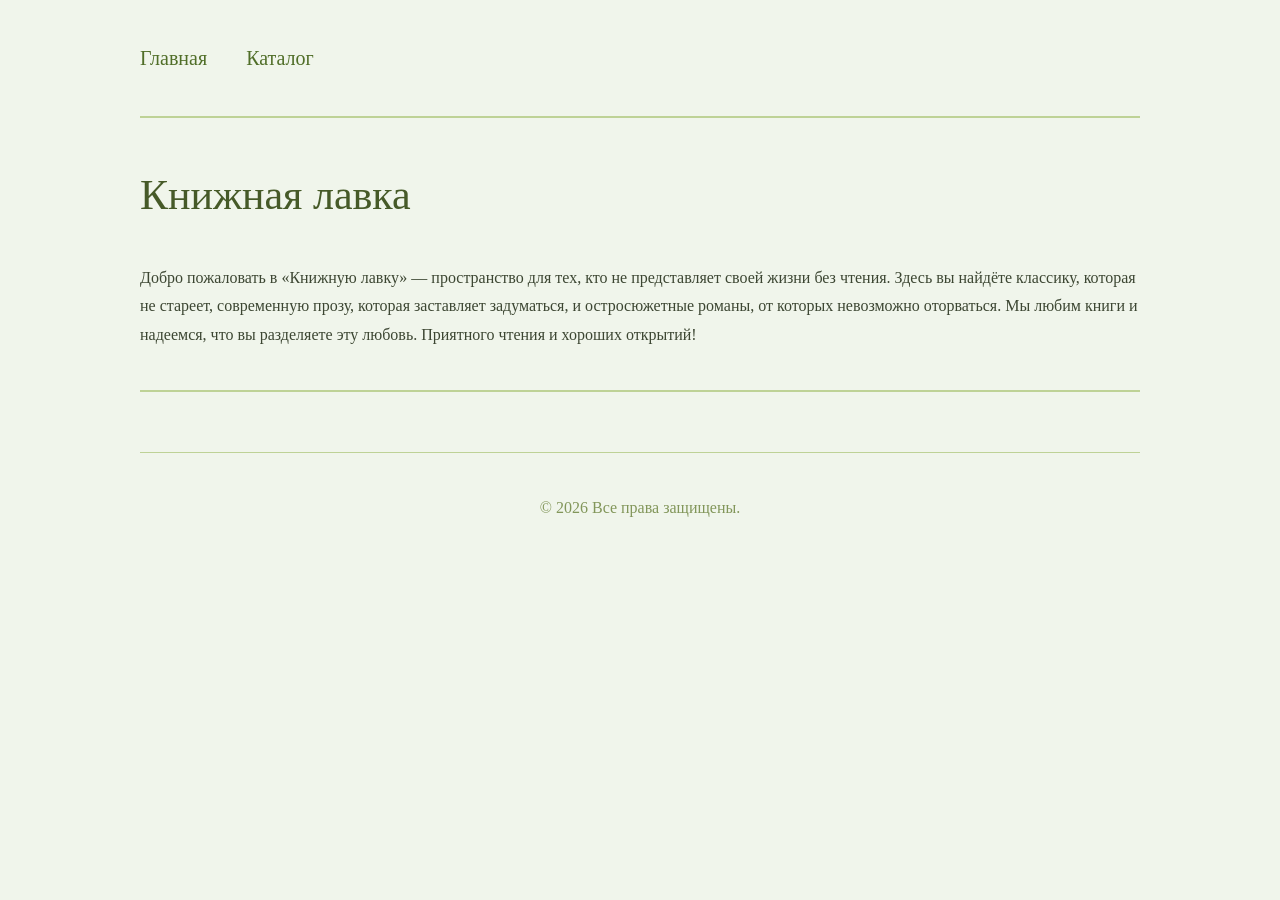
<file: index.html>
﻿<!DOCTYPE html>
<html lang="ru">
<head>
    <meta charset="utf-8">
    <title>Книжная лавка - главная</title>
    <link rel="stylesheet" type="text/css" href="style.css">
</head>
<body>

    <!-- меню с классом menu -->
    <ul class="menu">
        <li><a href="index.html">Главная</a></li>
        <li><a href="catalog.html">Каталог</a></li>
    </ul>

    <hr>

    <h1>Книжная лавка</h1>

    <p>
        Добро пожаловать в «Книжную лавку» — пространство для тех, кто не представляет своей жизни без чтения. Здесь вы найдёте классику, которая не стареет, современную прозу, которая заставляет задуматься, и остросюжетные романы, от которых невозможно оторваться. Мы любим книги и надеемся, что вы разделяете эту любовь. Приятного чтения и хороших открытий!
    </p>

    <hr>

    <footer>
        <p>&copy; 2026 Все права защищены.</p>
    </footer>

</body>
</html>
</file>
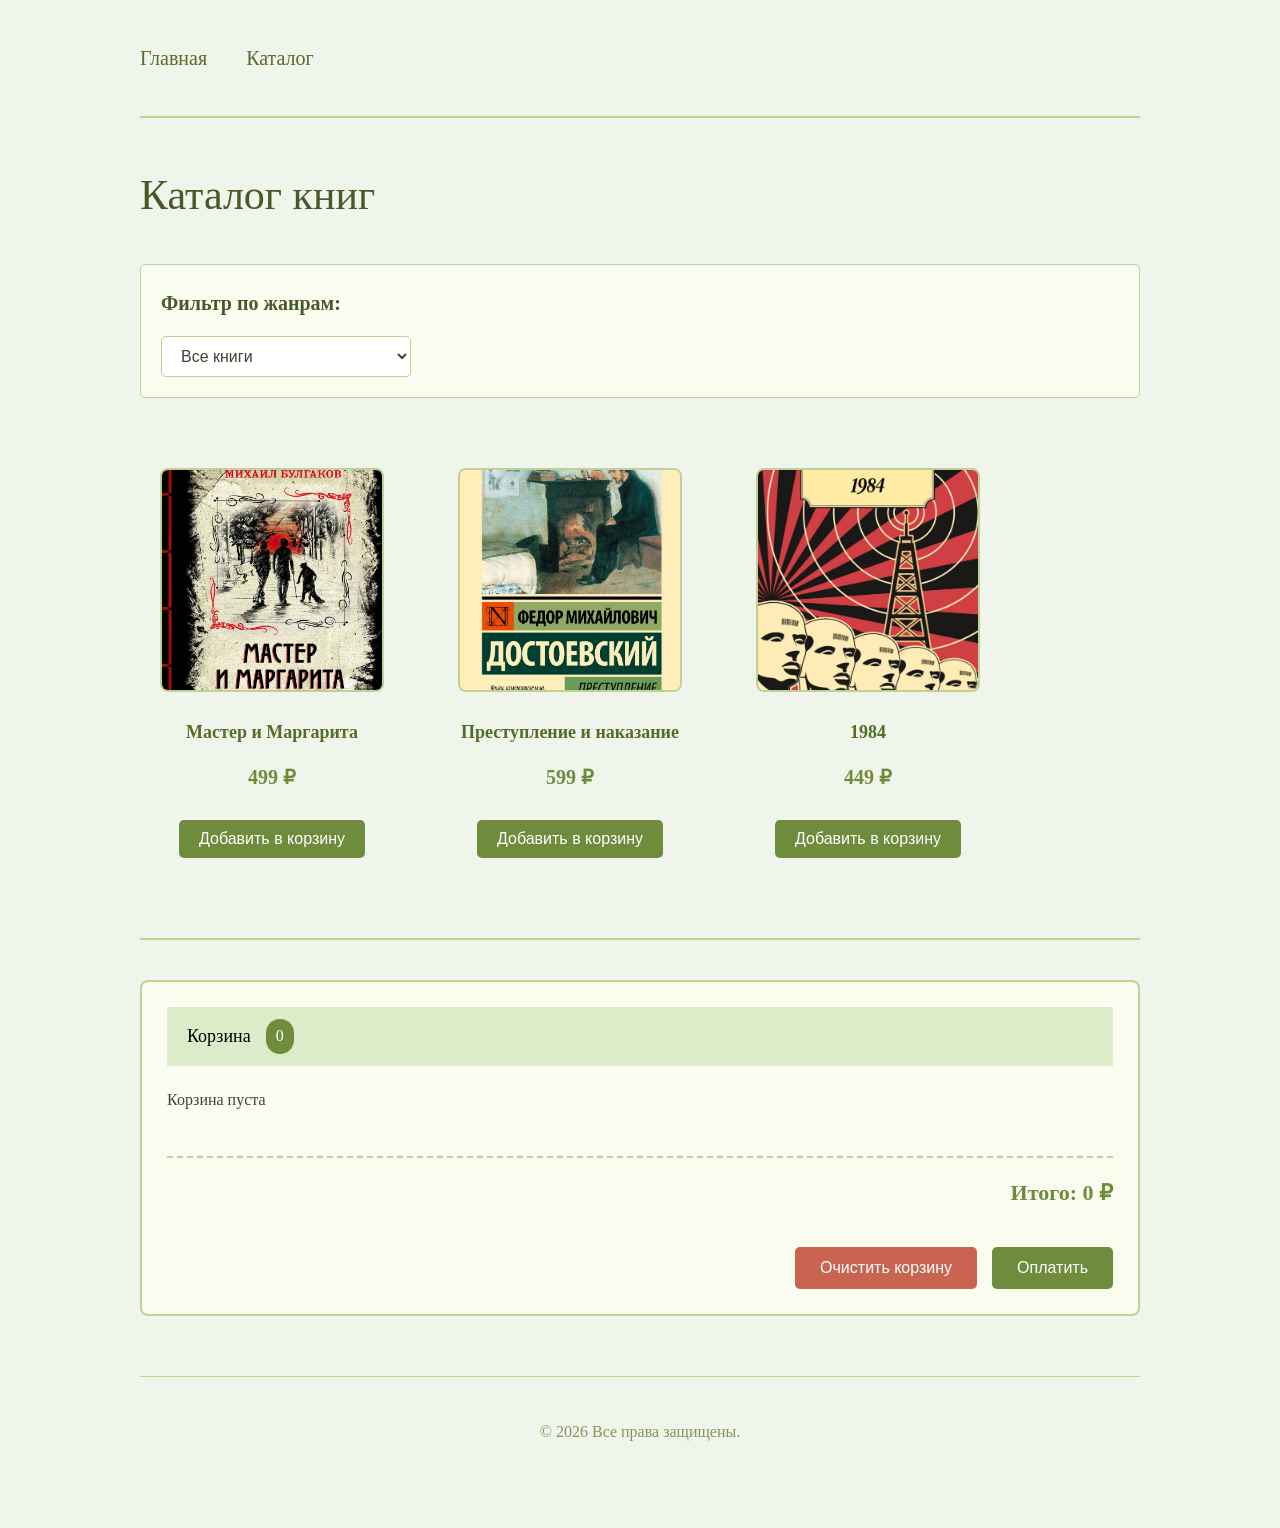
<file: catalog.html>
﻿<!DOCTYPE html>
<html lang="ru">
<head>
    <meta charset="utf-8">
    <title>Книжная лавка - каталог</title>
    <link rel="stylesheet" type="text/css" href="style.css">
</head>
<body>

    <!-- меню с классом menu -->
    <ul class="menu">
        <li><a href="index.html">Главная</a></li>
        <li><a href="catalog.html">Каталог</a></li>
    </ul>

    <hr>

    <h1>Каталог книг</h1>

    <!-- фильтр по жанрам -->
    <div class="filter-container">
        <h3>Фильтр по жанрам:</h3>
        <select id="category-filter">
            <option value="all">Все книги</option>
            <option value="romance">Роман</option>
            <option value="classic">Классика</option>
            <option value="dystopia">Антиутопия</option>
        </select>
    </div>
    
    <!-- книга 1: Мастер и Маргарита -->
    <div class="catalog-item" data-id="1" data-title="Мастер и Маргарита" data-price="499" data-category="romance">
        <img src="images/book1_small.jpg">
        <br>
        <a href="master.html">Мастер и Маргарита</a>
        <div class="book-price">499 ₽</div>
        <button class="add-to-cart" data-id="1">Добавить в корзину</button>
    </div>

    <!-- книга 2: Преступление и наказание -->
    <div class="catalog-item" data-id="2" data-title="Преступление и наказание" data-price="599" data-category="classic">
        <img src="images/book2_small.jpg">
        <br>
        <a href="crime.html">Преступление и наказание</a>
        <div class="book-price">599 ₽</div>
        <button class="add-to-cart" data-id="2">Добавить в корзину</button>
    </div>

    <!-- книга 3: 1984 -->
    <div class="catalog-item" data-id="3" data-title="1984" data-price="449" data-category="dystopia">
        <img src="images/book3_small.jpg">
        <br>
        <a href="orwell.html">1984</a>
        <div class="book-price">449 ₽</div>
        <button class="add-to-cart" data-id="3">Добавить в корзину</button>
    </div>

    <hr>

    <!-- секция корзины -->
    <div id="cart-section" class="cart-section">
        <h2>Корзина <span id="cart-count" class="cart-count">0</span></h2>

        <!-- список товаров в корзине -->
        <div id="cart-items" class="cart-items"></div>

        <!-- общая сумма -->
        <div id="cart-total" class="cart-total">Итого: 0 ₽</div>

        <!-- кнопки управления корзиной -->
        <div class="cart-buttons">
            <button id="clear-cart" class="cart-btn clear-btn">Очистить корзину</button>
            <button id="checkout-btn" class="cart-btn checkout-btn">Оплатить</button>
        </div>
    </div>
    

    <footer>
        <p>&copy; 2026 Все права защищены.</p>
    </footer>

    <!-- подключаем JavaScript -->
    <script src="script.js"></script>
</body>
</html>
</file>
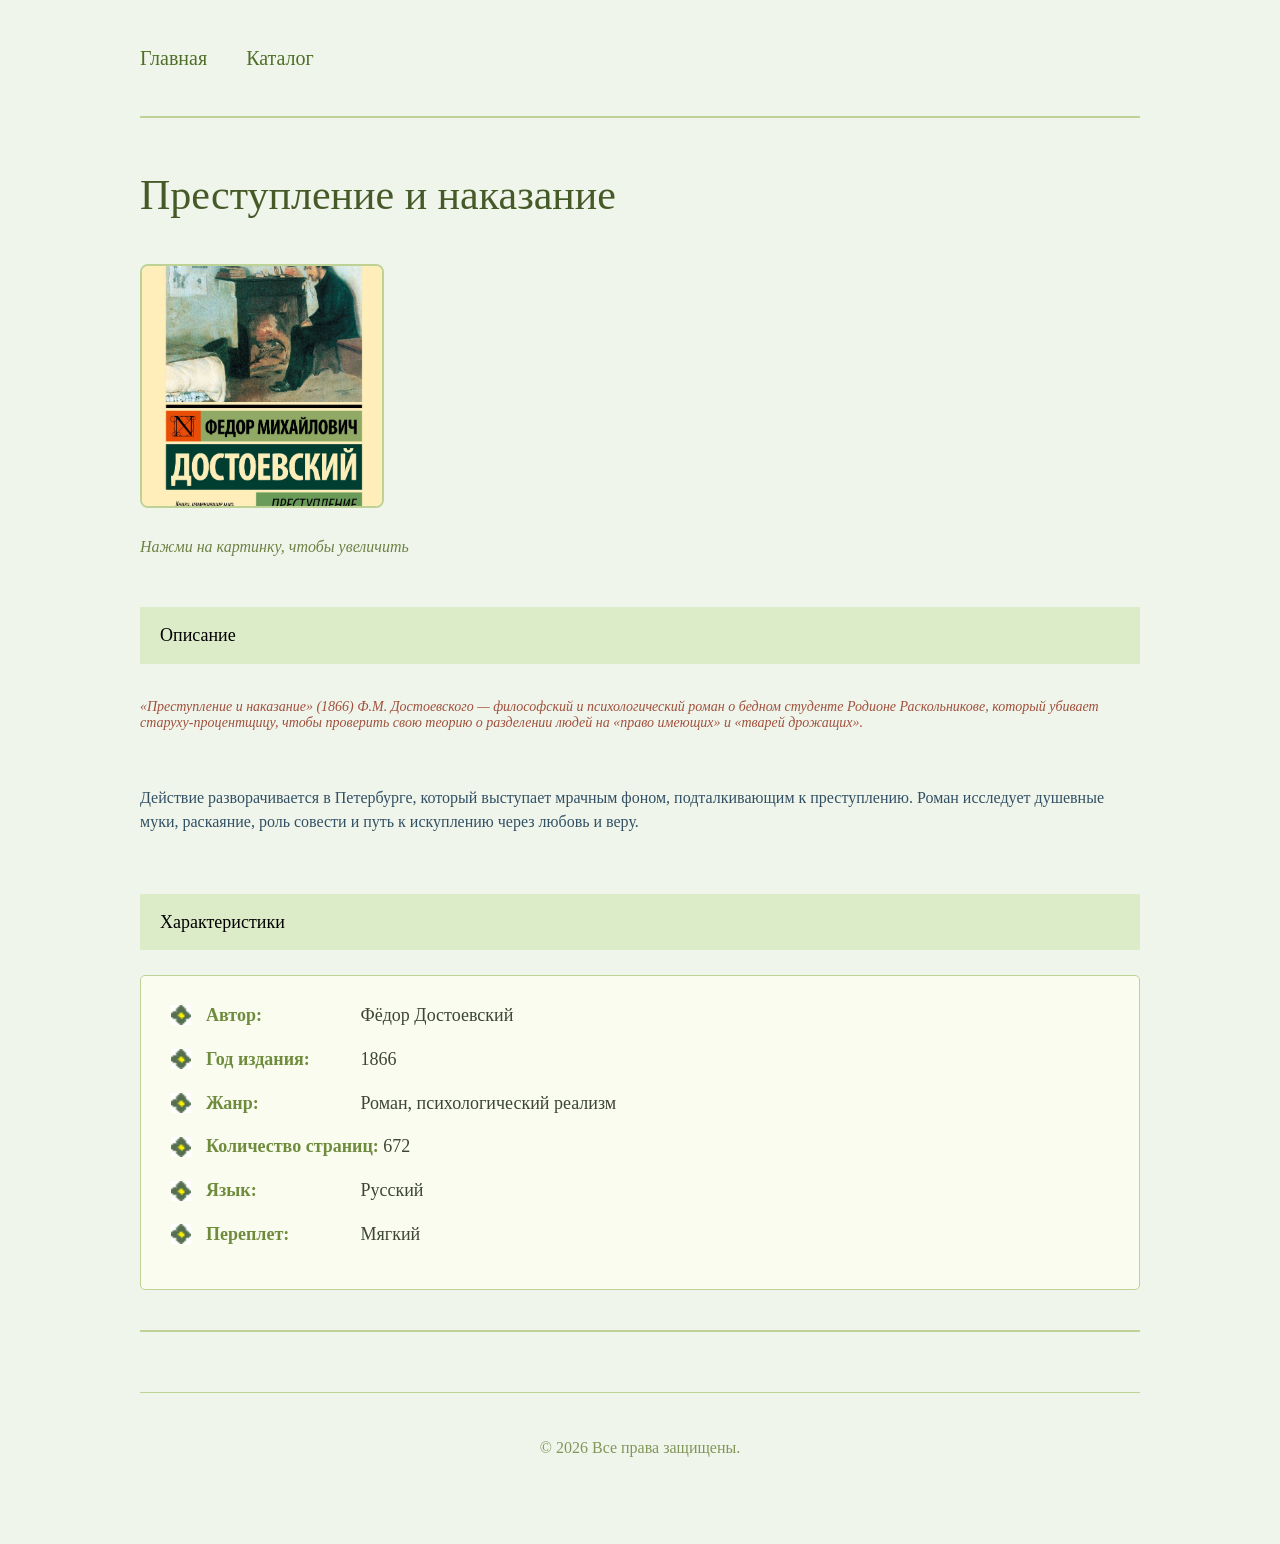
<file: crime.html>
﻿<!DOCTYPE html>
<html lang="ru">
<head>
    <meta charset="utf-8">
    <title>Книжная лавка - Преступление и наказание</title>
    <link rel="stylesheet" type="text/css" href="style.css">
</head>
<body>

    <!-- меню с классом menu -->
    <ul class="menu">
        <li><a href="index.html">Главная</a></li>
        <li><a href="catalog.html">Каталог</a></li>
    </ul>

    <hr>

    <h1>Преступление и наказание</h1>

    <!-- картинка ссылка -->
    <a href="images/book2_big.jpg" target="_blank">
        <img src="images/book2_small.jpg">
    </a>
    <p><i>Нажми на картинку, чтобы увеличить</i></p>

    <h2>Описание</h2>

    <!-- кр описание -->
    <p class="short-descr">
        «Преступление и наказание» (1866) Ф.М. Достоевского — философский и психологический роман о бедном студенте Родионе Раскольникове, который убивает старуху-процентщицу, чтобы проверить свою теорию о разделении людей на «право имеющих» и «тварей дрожащих».
    </p>

    <!-- подробное описание -->
    <p class="full-descr">
        Действие разворачивается в Петербурге, который выступает мрачным фоном, подталкивающим к преступлению. Роман исследует душевные муки, раскаяние, роль совести и путь к искуплению через любовь и веру.
    </p>

    <h2>Характеристики</h2>
    <!-- список характеристик -->
    <ul class="chars">
        <li><b>Автор:</b> Фёдор Достоевский</li>
        <li><b>Год издания:</b> 1866</li>
        <li><b>Жанр:</b> Роман, психологический реализм</li>
        <li><b>Количество страниц:</b> 672</li>
        <li><b>Язык:</b> Русский</li>
        <li><b>Переплет:</b> Мягкий</li>
    </ul>

    <hr>

    <footer>
        <p>&copy; 2026 Все права защищены.</p>
    </footer>

</body>
</html>
</file>
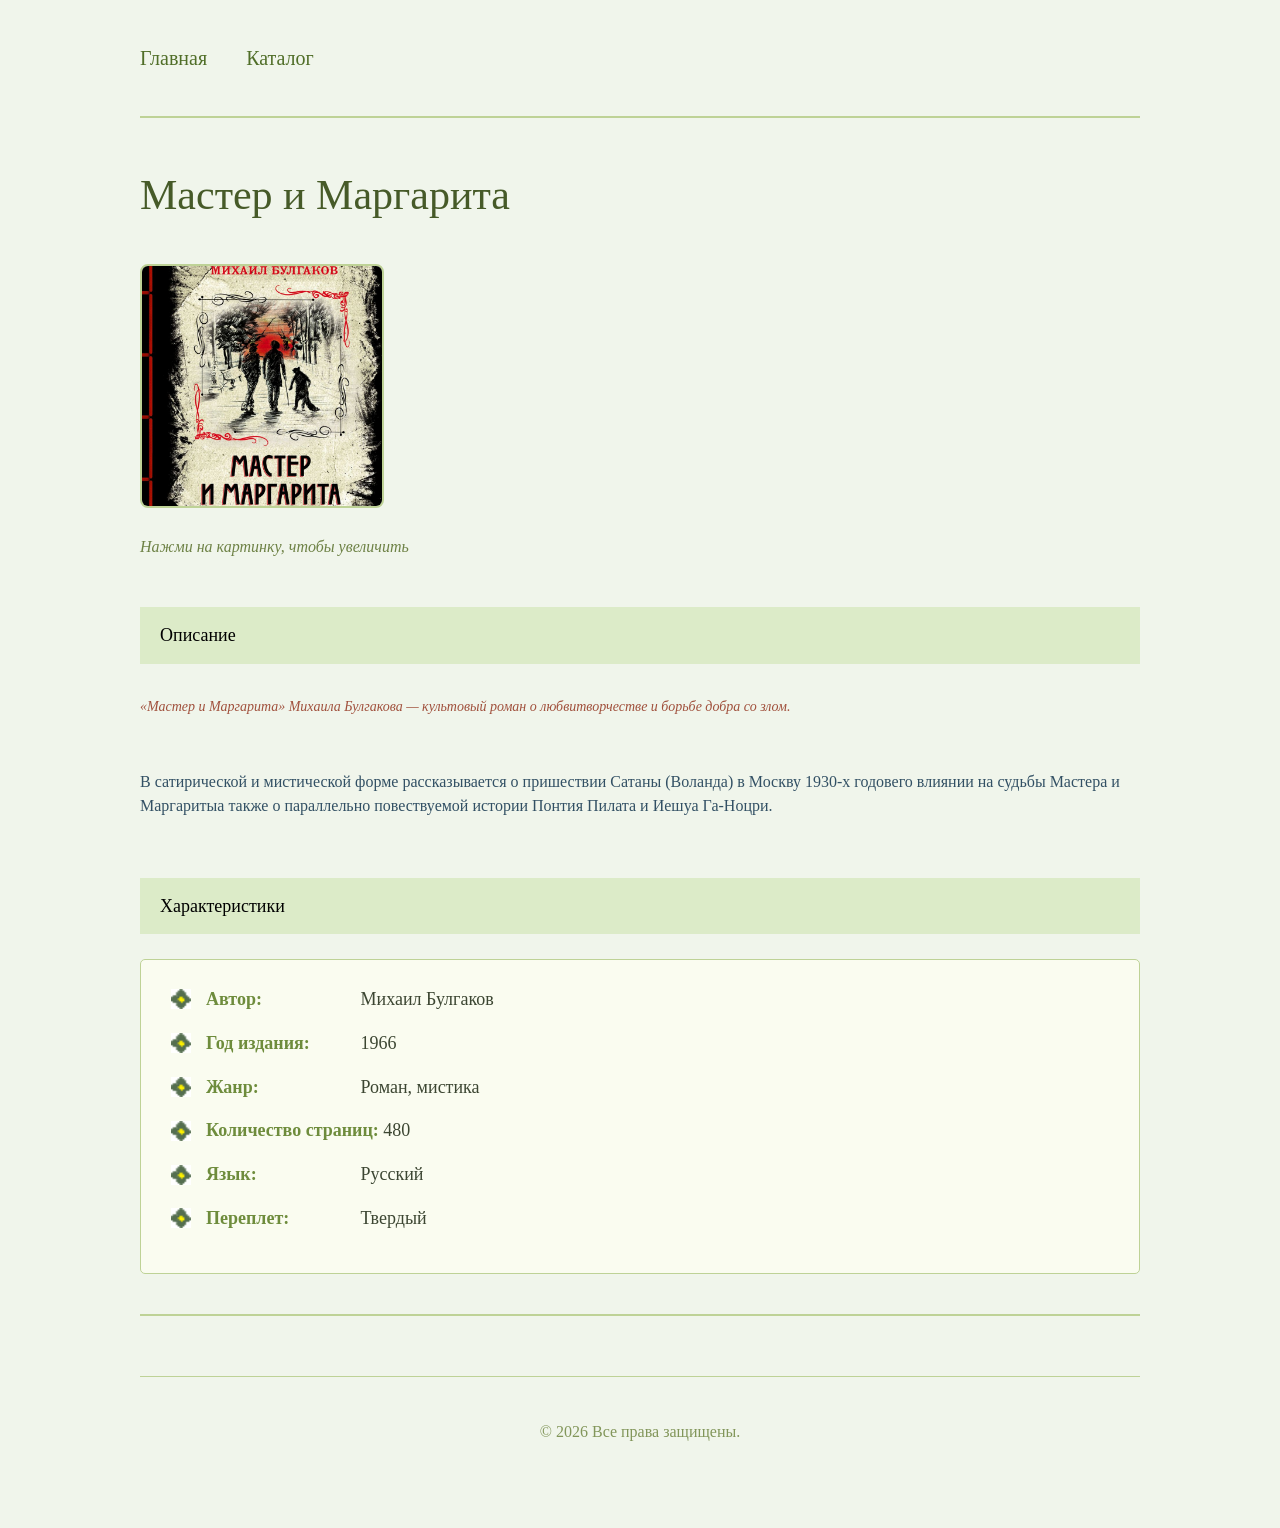
<file: master.html>
﻿<!DOCTYPE html>
<html lang="ru">
<head>
    <meta charset="utf-8">
    <title>Книжная лавка - Мастер и Маргарита</title>
    <link rel="stylesheet" type="text/css" href="style.css">
</head>
<body>

    <!-- меню с классом menu -->
    <ul class="menu">
        <li><a href="index.html">Главная</a></li>
        <li><a href="catalog.html">Каталог</a></li>
    </ul>

    <hr>

    <h1>Мастер и Маргарита</h1>

    <!-- картинка ссылка -->
    <a href="images/book1_big.jpg" target="_blank">
        <img src="images/book1_small.jpg">
    </a>
    <p><i>Нажми на картинку, чтобы увеличить</i></p>

    <h2>Описание</h2>

    <!-- кр описание (первый абзац) -->
    <p class="short-descr">
        «Мастер и Маргарита» Михаила Булгакова — культовый роман о любвитворчестве и борьбе добра со злом.

    </p>

    <!-- подробное описание (второй абзац) -->
    <p class="full-descr">
        В сатирической и мистической форме рассказывается о пришествии Сатаны (Воланда) в Москву 1930-х годовего влиянии на судьбы Мастера и Маргаритыа также о параллельно повествуемой истории Понтия Пилата и Иешуа Га-Ноцри.
    </p>

    <h2>Характеристики</h2>
    <!-- список хар с классом chars -->
    <ul class="chars">
        <li><b>Автор:</b> Михаил Булгаков</li>
        <li><b>Год издания:</b> 1966</li>
        <li><b>Жанр:</b> Роман, мистика</li>
        <li><b>Количество страниц:</b> 480</li>
        <li><b>Язык:</b> Русский</li>
        <li><b>Переплет:</b> Твердый</li>
    </ul>

    <hr>

    <footer>
        <p>&copy; 2026 Все права защищены.</p>
    </footer>

</body>
</html>
</file>
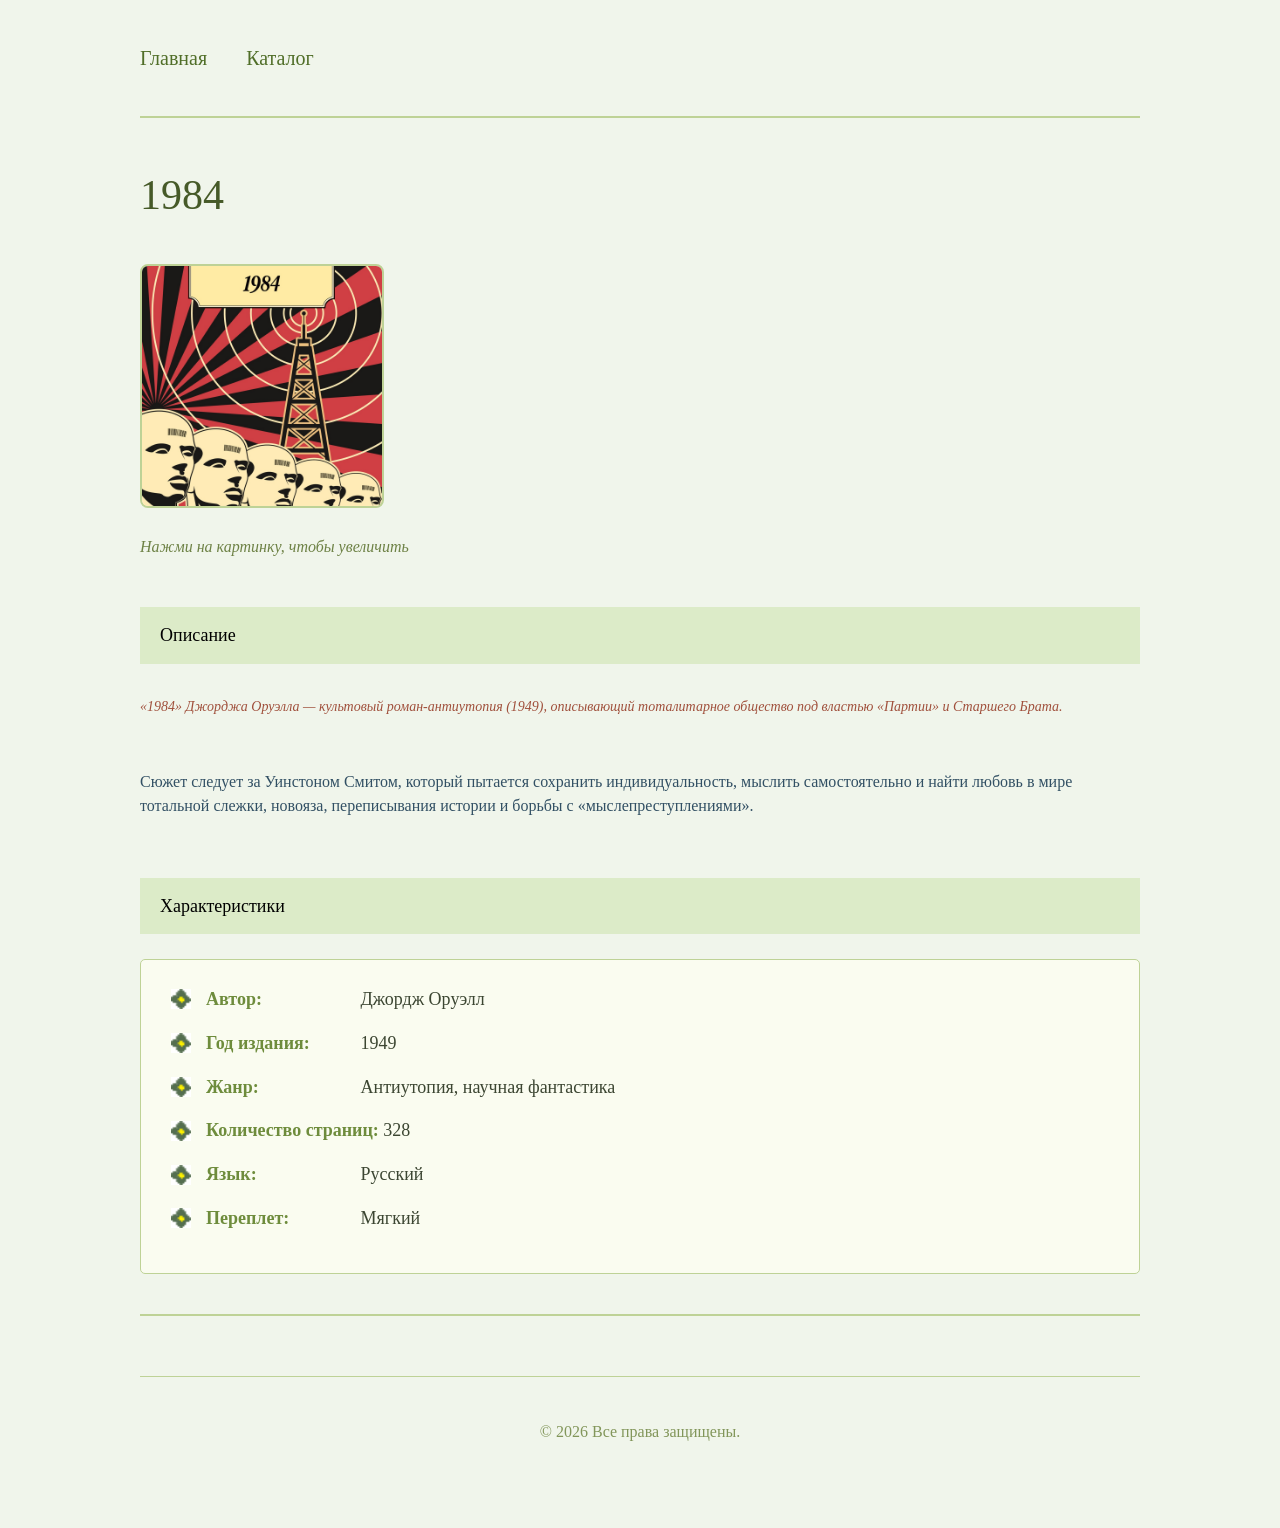
<file: orwell.html>
﻿<!DOCTYPE html>
<html lang="ru">
<head>
    <meta charset="utf-8">
    <title>Книжная лавка - 1984</title>
    <link rel="stylesheet" type="text/css" href="style.css">
</head>
<body>

    <!-- меню с классом menu -->
    <ul class="menu">
        <li><a href="index.html">Главная</a></li>
        <li><a href="catalog.html">Каталог</a></li>
    </ul>

    <hr>

    <h1>1984</h1>

    <!-- картинка ссылка -->
    <a href="images/book3_big.jpg" target="_blank">
        <img src="images/book3_small.jpg">
    </a>
    <p><i>Нажми на картинку, чтобы увеличить</i></p>

    <h2>Описание</h2>

    <!-- кр описание -->
    <p class="short-descr">
        «1984» Джорджа Оруэлла — культовый роман-антиутопия (1949), описывающий тоталитарное общество под властью «Партии» и Старшего Брата.
    </p>

    <!-- подробное описание -->
    <p class="full-descr">
        Сюжет следует за Уинстоном Смитом, который пытается сохранить индивидуальность, мыслить самостоятельно и найти любовь в мире тотальной слежки, новояза, переписывания истории и борьбы с «мыслепреступлениями».
    </p>

    <h2>Характеристики</h2>
    <!-- список характеристик-->
    <ul class="chars">
        <li><b>Автор:</b> Джордж Оруэлл</li>
        <li><b>Год издания:</b> 1949</li>
        <li><b>Жанр:</b> Антиутопия, научная фантастика</li>
        <li><b>Количество страниц:</b> 328</li>
        <li><b>Язык:</b> Русский</li>
        <li><b>Переплет:</b> Мягкий</li>
    </ul>

    <hr>

    <footer>
        <p>&copy; 2026 Все права защищены.</p>
    </footer>

</body>
</html>
</file>
<file: style.css>
body {
    background-color: rgb(240, 245, 235); /* ������� ��������� */
    font-family: 'Book Antiqua', 'Georgia', serif;
    margin: 40px auto;
    max-width: 1000px;
    line-height: 1.8;
    color: rgb(60, 70, 50);
}

/* ���� ul.menu */
ul.menu {
    list-style-type: none; /* ������� ������� */
    padding: 0;
    margin: 0 0 40px 0;
}

    ul.menu li {
        display: inline; /* ������������� ���� */
        margin-right: 35px;
    }

        ul.menu li a {
            color: rgb(80, 110, 40); /* ���� ������ */
            font-size: 20px; /* ������ ������ */
            font-weight: 500; /* ������������ */
            text-decoration: none;
            font-style: normal; /* ������� ���������� */
        }

            ul.menu li a:hover {
                color: rgb(120, 160, 60);
                text-decoration: underline;
            }

/* ��������� h2 (������� ��������, ��������������, ��������� ��������) */
h2 {
    color: rgb(0, 0, 0); /* ������ ���� */
    font-size: 18px; /* ������ 18px */
    font-weight: 400; /* ������������ 400 */
    background-color: rgb(220, 235, 200); /* ������ ��� */
    padding: 12px 20px;
    margin: 45px 0 20px 0;
}

/* �� �������� */
p.short-descr {
    color: rgb(160, 80, 60); /* ������������ ���� */
    font-size: 14px; /* 14px */
    font-style: italic; /* ������ */
    line-height: 16px; /* ������ ������ 16px */
    padding: 15px 0;
    margin-bottom: 25px;
}

/* ��������� �������� */
p.full-descr {
    color: rgb(50, 80, 100); /* ����-����� */
    font-size: 16px; /* 16px */
    font-weight: 400; /* ������������ 400 */
    line-height: 24px; /* ������ ������ 24px */
    text-align: left; /* �� ������ ���� */
    padding: 15px 0;
    margin-bottom: 25px;
}

/* �������������� ul.chars*/
ul.chars {
    list-style-type: none; /* ������� ������� */
    background-color: rgb(250, 252, 240);
    padding: 25px 30px;
    border: 1px solid rgb(190, 210, 150);
    margin: 25px 0;
    border-radius: 5px;
}

    ul.chars li {
        background-image: url('images/marker.png'); /* �������-�������� */
        background-repeat: no-repeat;
        background-position: left center;
        background-size: 20px 20px;
        padding-left: 35px;
        margin-bottom: 15px;
        font-size: 18px;
        line-height: 1.6;
        color: rgb(60, 70, 50);
    }

        ul.chars li b {
            color: rgb(110, 140, 60);
            font-weight: 600;
            min-width: 150px;
            display: inline-block;
        }

/* ��������� h1*/
h1 {
    color: rgb(70, 90, 40);
    font-size: 42px;
    font-weight: 500;
    margin-bottom: 30px;
}

/* �������*/
.catalog-item {
    display: inline-block;
    margin: 20px 30px 20px 0;
    text-align: center;
    padding: 20px;
    vertical-align: top;
    transition: opacity 0.3s, display 0.3s;
}

    .catalog-item img {
        border: 2px solid rgb(190, 210, 150);
        border-radius: 8px;
        width: 220px;
        height: 220px;
        object-fit: cover;
    }

    .catalog-item a {
        display: block;
        margin-top: 15px;
        color: rgb(80, 110, 40); /* ������� ���� ������ */
        font-weight: 600;
        font-size: 18px;
        text-decoration: none;
    }

        .catalog-item a:hover {
            color: rgb(120, 160, 60);
            text-decoration: underline;
        }

/* ����� ��� ���� ������*/
.book-price {
    color: rgb(110, 140, 60);
    font-size: 20px;
    font-weight: 600;
    margin: 10px 0;
}

/* ����� ��� ������ ���������� � ������� */
.add-to-cart {
    background-color: rgb(110, 140, 60);
    color: white;
    border: none;
    padding: 10px 20px;
    margin-top: 15px;
    border-radius: 5px;
    cursor: pointer;
    font-size: 16px;
    transition: background-color 0.3s;
}

    .add-to-cart:hover {
        background-color: rgb(130, 170, 70);
    }

/* ����� ��� ������� */
.filter-container {
    margin: 30px 0;
    padding: 20px;
    background-color: rgb(250, 252, 240);
    border: 1px solid rgb(190, 210, 150);
    border-radius: 5px;
}

    .filter-container h3 {
        color: rgb(70, 90, 40);
        margin: 0 0 15px 0;
        font-size: 20px;
    }

#category-filter {
    padding: 10px 15px;
    font-size: 16px;
    border: 1px solid rgb(190, 210, 150);
    border-radius: 5px;
    background-color: white;
    color: rgb(60, 70, 50);
    cursor: pointer;
    width: 250px;
}

    #category-filter:hover {
        border-color: rgb(110, 140, 60);
    }

    #category-filter:focus {
        outline: none;
        border-color: rgb(110, 140, 60);
        box-shadow: 0 0 5px rgba(110, 140, 60, 0.3);
    }

/* ����� ��� ������� */
.cart-section {
    margin: 40px 0;
    padding: 25px;
    background-color: rgb(250, 252, 240);
    border: 2px solid rgb(190, 210, 150);
    border-radius: 8px;
}

    .cart-section h2 {
        margin-top: 0;
        display: flex;
        align-items: center;
        gap: 15px;
    }

.cart-count {
    background-color: rgb(110, 140, 60);
    color: white;
    padding: 3px 10px;
    border-radius: 20px;
    font-size: 16px;
}

.cart-items {
    min-height: 50px;
    margin: 20px 0;
}

    /* ����� ��� ������ ������� */
    .cart-items:empty::before {
        content: '������� �����';
        display: block;
        text-align: center;
        color: rgb(130, 150, 90);
        font-style: italic;
        padding: 30px;
        background-color: rgba(190, 210, 150, 0.2);
        border-radius: 5px;
    }

.cart-item {
    display: flex;
    justify-content: space-between;
    align-items: center;
    padding: 12px 15px;
    margin-bottom: 10px;
    background-color: white;
    border: 1px solid rgb(190, 210, 150);
    border-radius: 5px;
    transition: transform 0.2s;
}

    .cart-item:hover {
        transform: translateX(5px);
        border-color: rgb(110, 140, 60);
    }

    .cart-item span {
        font-size: 16px;
        color: rgb(60, 70, 50);
    }

.remove-from-cart {
    background-color: rgb(200, 100, 80);
    color: white;
    border: none;
    padding: 5px 12px;
    border-radius: 3px;
    cursor: pointer;
    font-size: 14px;
    transition: background-color 0.3s;
}

    .remove-from-cart:hover {
        background-color: rgb(220, 120, 100);
    }

.cart-total {
    font-size: 22px;
    font-weight: 600;
    color: rgb(110, 140, 60);
    text-align: right;
    margin: 20px 0;
    padding: 15px 0;
    border-top: 2px dashed rgb(190, 210, 150);
}

.cart-buttons {
    display: flex;
    justify-content: flex-end;
    gap: 15px;
}

.cart-btn {
    padding: 12px 25px;
    border: none;
    border-radius: 5px;
    font-size: 16px;
    cursor: pointer;
    transition: all 0.3s;
}

.clear-btn {
    background-color: rgb(200, 100, 80);
    color: white;
}

    .clear-btn:hover {
        background-color: rgb(220, 120, 100);
    }

.checkout-btn {
    background-color: rgb(110, 140, 60);
    color: white;
}

    .checkout-btn:hover {
        background-color: rgb(130, 170, 70);
    }

/* ������ �� ��������� ���� */
/* ������-�������� */
a img {
    border: 2px solid rgb(190, 210, 150);
    border-radius: 8px;
    width: 240px;
    height: 240px;
    object-fit: cover;
}

/* ������� ��� ��������� */
p i {
    color: rgb(110, 130, 70);
    font-size: 16px;
}

/* ����������� */
hr {
    border: none;
    border-top: 2px solid rgb(190, 210, 150);
    margin: 40px 0;
}

/* ������ */
footer {
    margin-top: 60px;
    padding: 25px 0;
    text-align: center;
    color: rgb(130, 150, 90);
    font-size: 16px;
    border-top: 1px solid rgb(190, 210, 150);
}


/* ����� ��� ������ */
@media print {
    .menu,
    .add-to-cart,
    .filter-container,
    .cart-section,
    footer {
        display: none;
    }

    body {
        background-color: white;
        color: black;
    }

    a {
        text-decoration: none;
        color: black;
    }

    img {
        max-width: 100%;
        page-break-inside: avoid;
    }

    /* ����� ��� ��������� � ������ ������� */
    .empty-cart-message {
        text-align: center;
        color: rgb(130, 150, 90);
        font-style: italic;
        padding: 30px;
        background-color: rgba(190, 210, 150, 0.2);
        border-radius: 5px;
        font-size: 16px;
    }
}
</file>
